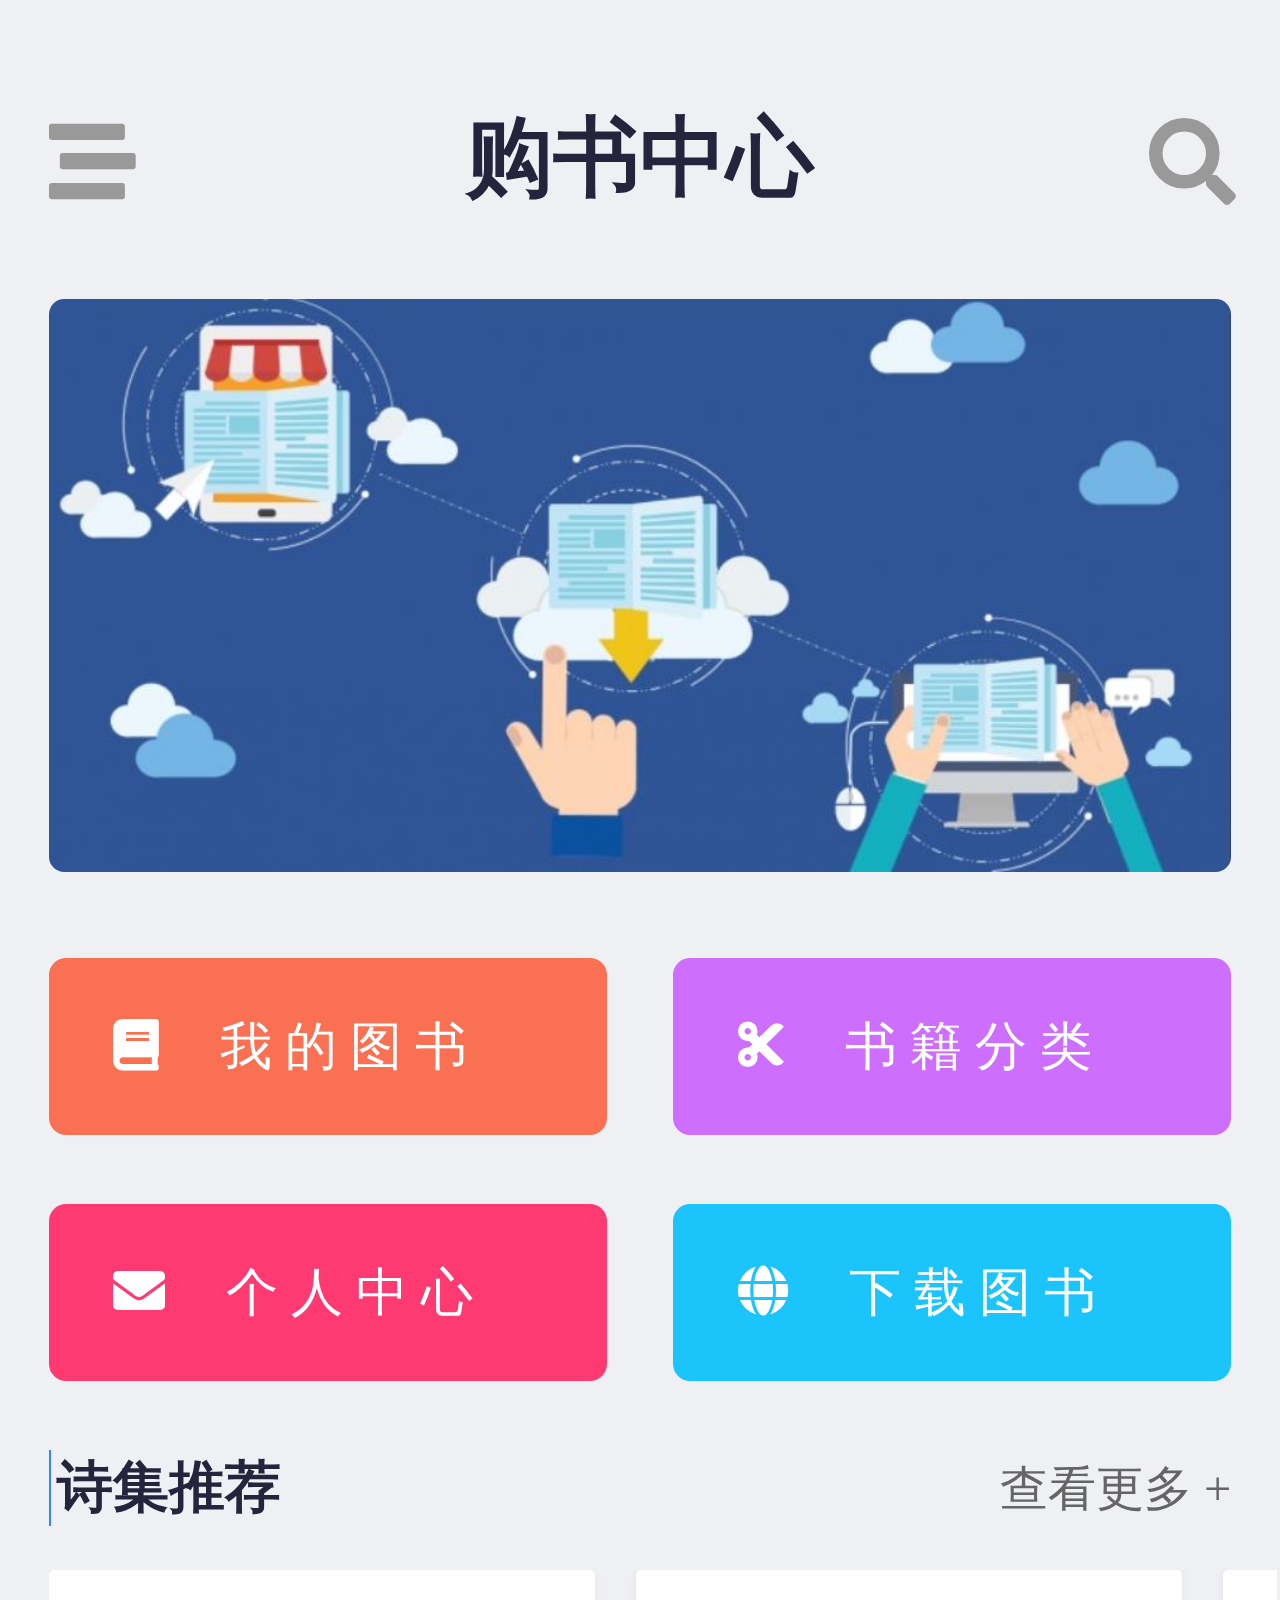
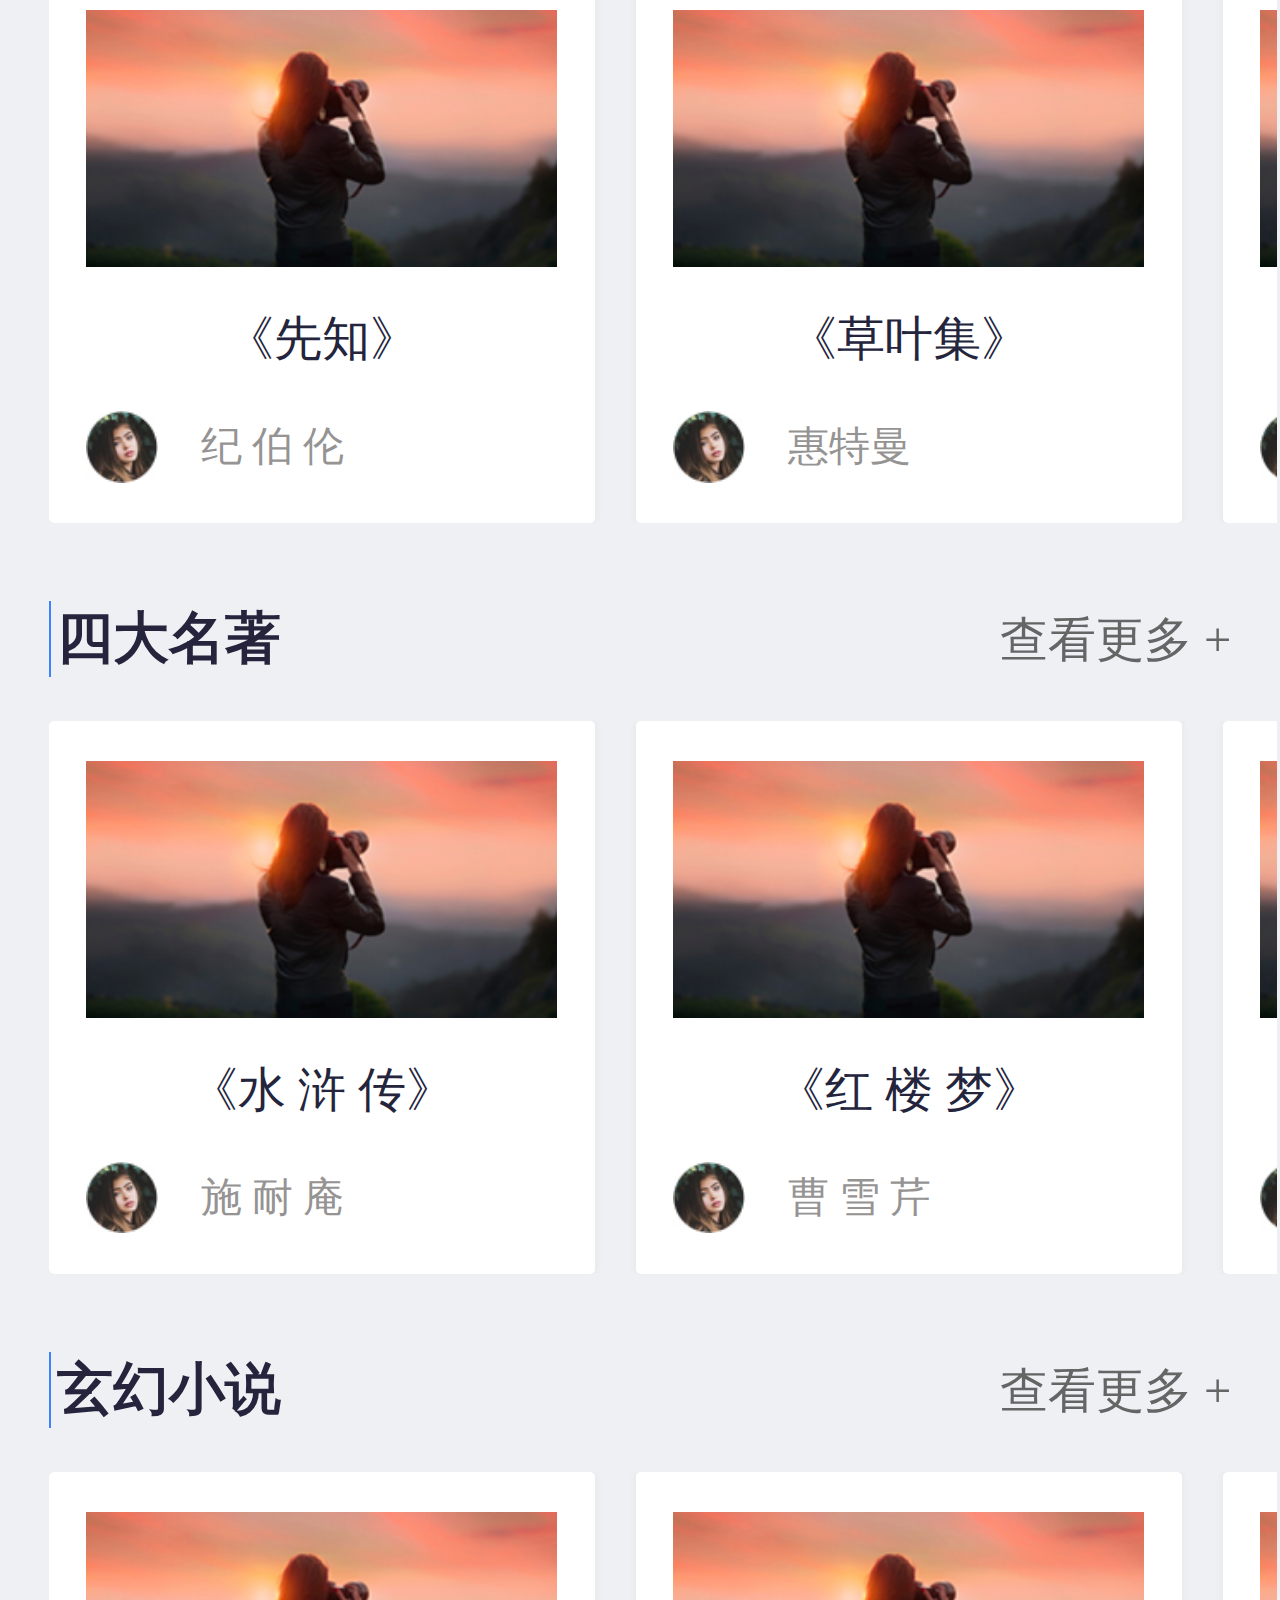
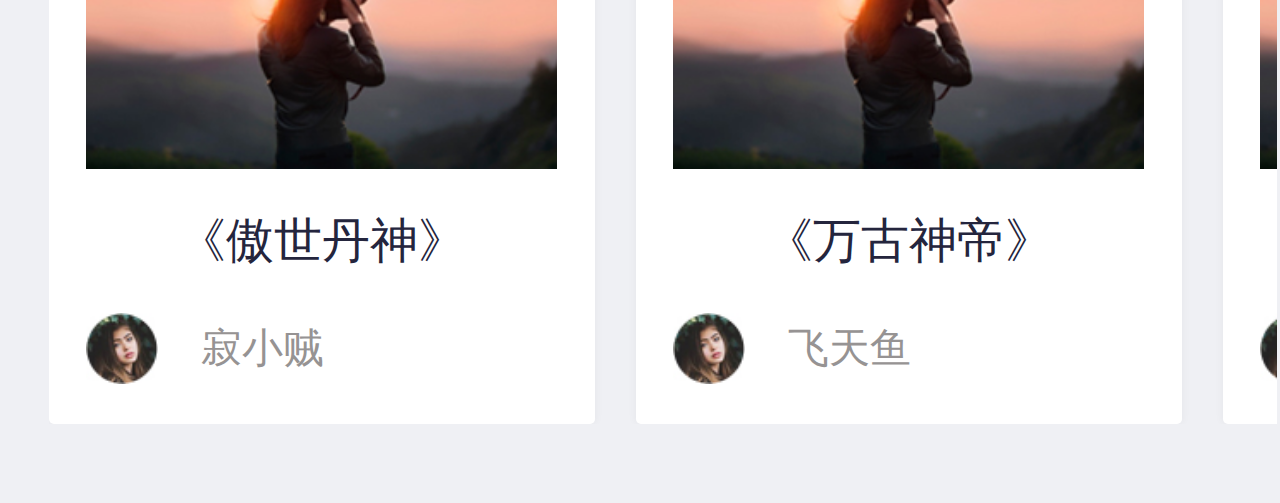
<file: index.html>
<!DOCTYPE html>
<html>
<head>
    <meta charset="UTF-8">
    <meta http-equiv="X-UA-Compatible" content="IE=edge">
    <meta name="viewport" content="width=device-width, initial-scale=1.0">
    <title>购书中心首页</title>
    <!-- 引入压缩版的图标字体库 -->
    <link rel="stylesheet" href="./fontawesome-free-5.15.2-web/css/all.min.css">
    <link rel="stylesheet" href="./css/style.css">
    <link rel="icon" href="./img/favicon.ico">
    <!-- 
        成果：https://a2539234134.github.io/book/index.html
        代码：https://github.com/a2539234134/book/
     -->
</head>
<body>
    <!-- 创建头部容器 -->
    <header class="top-bar">
        <div class="menu-btn">
            <a href="javascript:;">
                <i class="fa fa-stream" id="menu"></i>
                <div class="none-wrapper" id="nonew">
                    <div class="tabBar-nonew">
                        <span class="span-h2">书籍分类</span>
                    </div>
                    <ul class="menu-wrapper">
                        <li class="collapsed menu-li">
                            <span class="title">
                                四大名著
                                <i class="fa fa-angle-right angle"></i>
                            </span>
                            <span class="category">《西 游 记》</span>
                            <span class="category">《三 国 演 义》</span>
                            <span class="category" >《水 浒 传》</span>
                            <span class="category">《红 楼 梦》</span>
                        </li>
                        <li class="collapsed menu-li">
                            <span class="title">
                                诗集推荐
                                <i class="fa fa-angle-right angle"></i>
                            </span>
                            <span class="category">《先 知》</span>
                            <span class="category">《草 叶 集》</span>
                            <span class="category" >《新 月 集》</span>
                            <span class="category">《尝 试 集》</span>
                        </li>
                        <li class="collapsed menu-li">
                            <span class="title">
                                玄幻小说
                                <i class="fa fa-angle-right angle"></i>
                            </span>
                            <span class="category">《傲 世 丹 神》</span>
                            <span class="category">《万 古 神 帝》</span>
                            <span class="category" >《大 主 宰》</span>
                            <span class="category">《完 美 至 尊》</span>
                        </li>
                    </ul>
                </div>
            </a>
        </div>
        <h1 class="logo">
            <a href="#">购书中心</a>
        </h1>
        <div class="search-btn">
            <a href="./static/search.html">
                <i class="fas fa-search"></i>
            </a>
        </div>
    </header>


    <!-- 图片 -->
    <div class="banner">
        <img src="./img/books.png">
    </div>
    <!-- 设置四个功能小框 -->
    <nav class="menu">
        <a href="#" class="course">
            <i class="fas fa-book"></i>
            我 的 图 书
        </a>
        <a class="star" href="#">
            <i class="fas fa-cut"></i>
            书 籍 分 类
        </a>
        <a class="sub" href="#">
            <i class="fas fa-envelope"></i>
            个 人 中 心
        </a>
        <a href="#" class="download">
            <i class="fas fa-globe"></i>
            下 载 图 书
        </a>
    </nav>
    <!-- 课程列表 -->
    <div class="course-list">
        <!-- 列表的标题 -->
        <div class="title-div">
            <h2>诗集推荐</h2>
            <a href="javascript:;" class="more">查看更多 +</a>
        </div>
        <!-- 列表的容器 -->
        <div class="items-list">
            <div class="item">
                <!-- 封面 -->
                <div class="cover">
                    <img src="./img/02.jpg">
                </div>
                <!-- 小标题 -->
                <h3 class="course-title">
                    《先知》
                </h3>
                <!-- 用户信息 -->
                <div class="user-info">
                    <div class="avatar">
                        <img src="./img/04.jpg">
                    </div>
                    <div class="nickname">
                        纪 伯 伦
                    </div>
                </div>
            </div>
            <div class="item">
                <!-- 封面 -->
                <div class="cover">
                    <img src="./img/02.jpg">
                </div>
                <!-- 小标题 -->
                <h3 class="course-title">
                    《草叶集》
                </h3>
                <!-- 用户信息 -->
                <div class="user-info">
                    <div class="avatar">
                        <img src="./img/04.jpg">
                    </div>
                    <div class="nickname">
                        惠特曼
                    </div>
                </div>
            </div>
            <div class="item">
                <!-- 封面 -->
                <div class="cover">
                    <img src="./img/02.jpg">
                </div>
                <!-- 小标题 -->
                <h3 class="course-title">
                    《新月集》
                </h3>
                <!-- 用户信息 -->
                <div class="user-info">
                    <div class="avatar">
                        <img src="./img/04.jpg">
                    </div>
                    <div class="nickname">
                        泰戈尔
                    </div>
                </div>
            </div>
            <div class="item">
                <!-- 封面 -->
                <div class="cover">
                    <img src="./img/02.jpg">
                </div>
                <!-- 小标题 -->
                <h3 class="course-title">
                    《尝试集》
                </h3>
                <!-- 用户信息 -->
                <div class="user-info">
                    <div class="avatar">
                        <img src="./img/04.jpg">
                    </div>
                    <div class="nickname">
                        胡适
                    </div>
                </div>
            </div>
        </div>
    </div>
    <div class="course-list">
        <!-- 列表的标题 -->
        <div class="title-div">
            <h2>四大名著</h2>
            <a href="javascript:;" class="more">查看更多 +</a>
        </div>
        <!-- 列表的容器 -->
        <div class="items-list">
            <div class="item">
                <!-- 封面 -->
                <div class="cover">
                    <img src="./img/02.jpg">
                </div>
                <!-- 小标题 -->
                <h3 class="course-title">
                    《水 浒 传》
                </h3>
                <!-- 用户信息 -->
                <div class="user-info">
                    <div class="avatar">
                        <img src="./img/04.jpg">
                    </div>
                    <div class="nickname">
                        施 耐 庵
                    </div>
                </div>
            </div>
            <div class="item">
                <!-- 封面 -->
                <div class="cover">
                    <img src="./img/02.jpg">
                </div>
                <!-- 小标题 -->
                <h3 class="course-title">
                    《红 楼 梦》
                </h3>
                <!-- 用户信息 -->
                <div class="user-info">
                    <div class="avatar">
                        <img src="./img/04.jpg">
                    </div>
                    <div class="nickname">
                        曹 雪 芹
                    </div>
                </div>
            </div>
            <div class="item">
                <!-- 封面 -->
                <div class="cover">
                    <img src="./img/02.jpg">
                </div>
                <!-- 小标题 -->
                <h3 class="course-title">
                    《西 游 记》
                </h3>
                <!-- 用户信息 -->
                <div class="user-info">
                    <div class="avatar">
                        <img src="./img/04.jpg">
                    </div>
                    <div class="nickname">
                        吴 承 恩
                    </div>
                </div>
            </div>
            <div class="item">
                <!-- 封面 -->
                <div class="cover">
                    <img src="./img/02.jpg">
                </div>
                <!-- 小标题 -->
                <h3 class="course-title">
                    《三 国 演 义》 
                </h3>
                <!-- 用户信息 -->
                <div class="user-info">
                    <div class="avatar">
                        <img src="./img/04.jpg">
                    </div>
                    <div class="nickname">
                        罗贯中
                    </div>
                </div>
            </div>
        </div>
    </div>
    <div class="course-list">
        <!-- 列表的标题 -->
        <div class="title-div">
            <h2>玄幻小说</h2>
            <a href="javascript:;" class="more">查看更多 +</a>
        </div>
        <!-- 列表的容器 -->
        <div class="items-list">
            <div class="item">
                <!-- 封面 -->
                <div class="cover">
                    <img src="./img/02.jpg">
                </div>
                <!-- 小标题 -->
                <h3 class="course-title">
                    《傲世丹神》
                </h3>
                <!-- 用户信息 -->
                <div class="user-info">
                    <div class="avatar">
                        <img src="./img/04.jpg">
                    </div>
                    <div class="nickname">
                        寂小贼
                    </div>
                </div>
            </div>
            <div class="item">
                <!-- 封面 -->
                <div class="cover">
                    <img src="./img/02.jpg">
                </div>
                <!-- 小标题 -->
                <h3 class="course-title">
                    《万古神帝》
                </h3>
                <!-- 用户信息 -->
                <div class="user-info">
                    <div class="avatar">
                        <img src="./img/04.jpg">
                    </div>
                    <div class="nickname">
                        飞天鱼
                    </div>
                </div>
            </div>
            <div class="item">
                <!-- 封面 -->
                <div class="cover">
                    <img src="./img/02.jpg">
                </div>
                <!-- 小标题 -->
                <h3 class="course-title">
                    《大主宰》
                </h3>
                <!-- 用户信息 -->
                <div class="user-info">
                    <div class="avatar">
                        <img src="./img/04.jpg">
                    </div>
                    <div class="nickname">
                        天蚕土豆
                    </div>
                </div>
            </div>
            <div class="item">
                <!-- 封面 -->
                <div class="cover">
                    <img src="./img/02.jpg">
                </div>
                <!-- 小标题 -->
                <h3 class="course-title">
                    《完美至尊》
                </h3>
                <!-- 用户信息 -->
                <div class="user-info">
                    <div class="avatar">
                        <img src="./img/04.jpg">
                    </div>
                    <div class="nickname">
                        血凰幽洛
                    </div>
                </div>
            </div>
        </div>
    </div>
    <script src="./js/tools.js"></script>
    <script src="./js/index.js"></script>
</body>
</html>
</file>
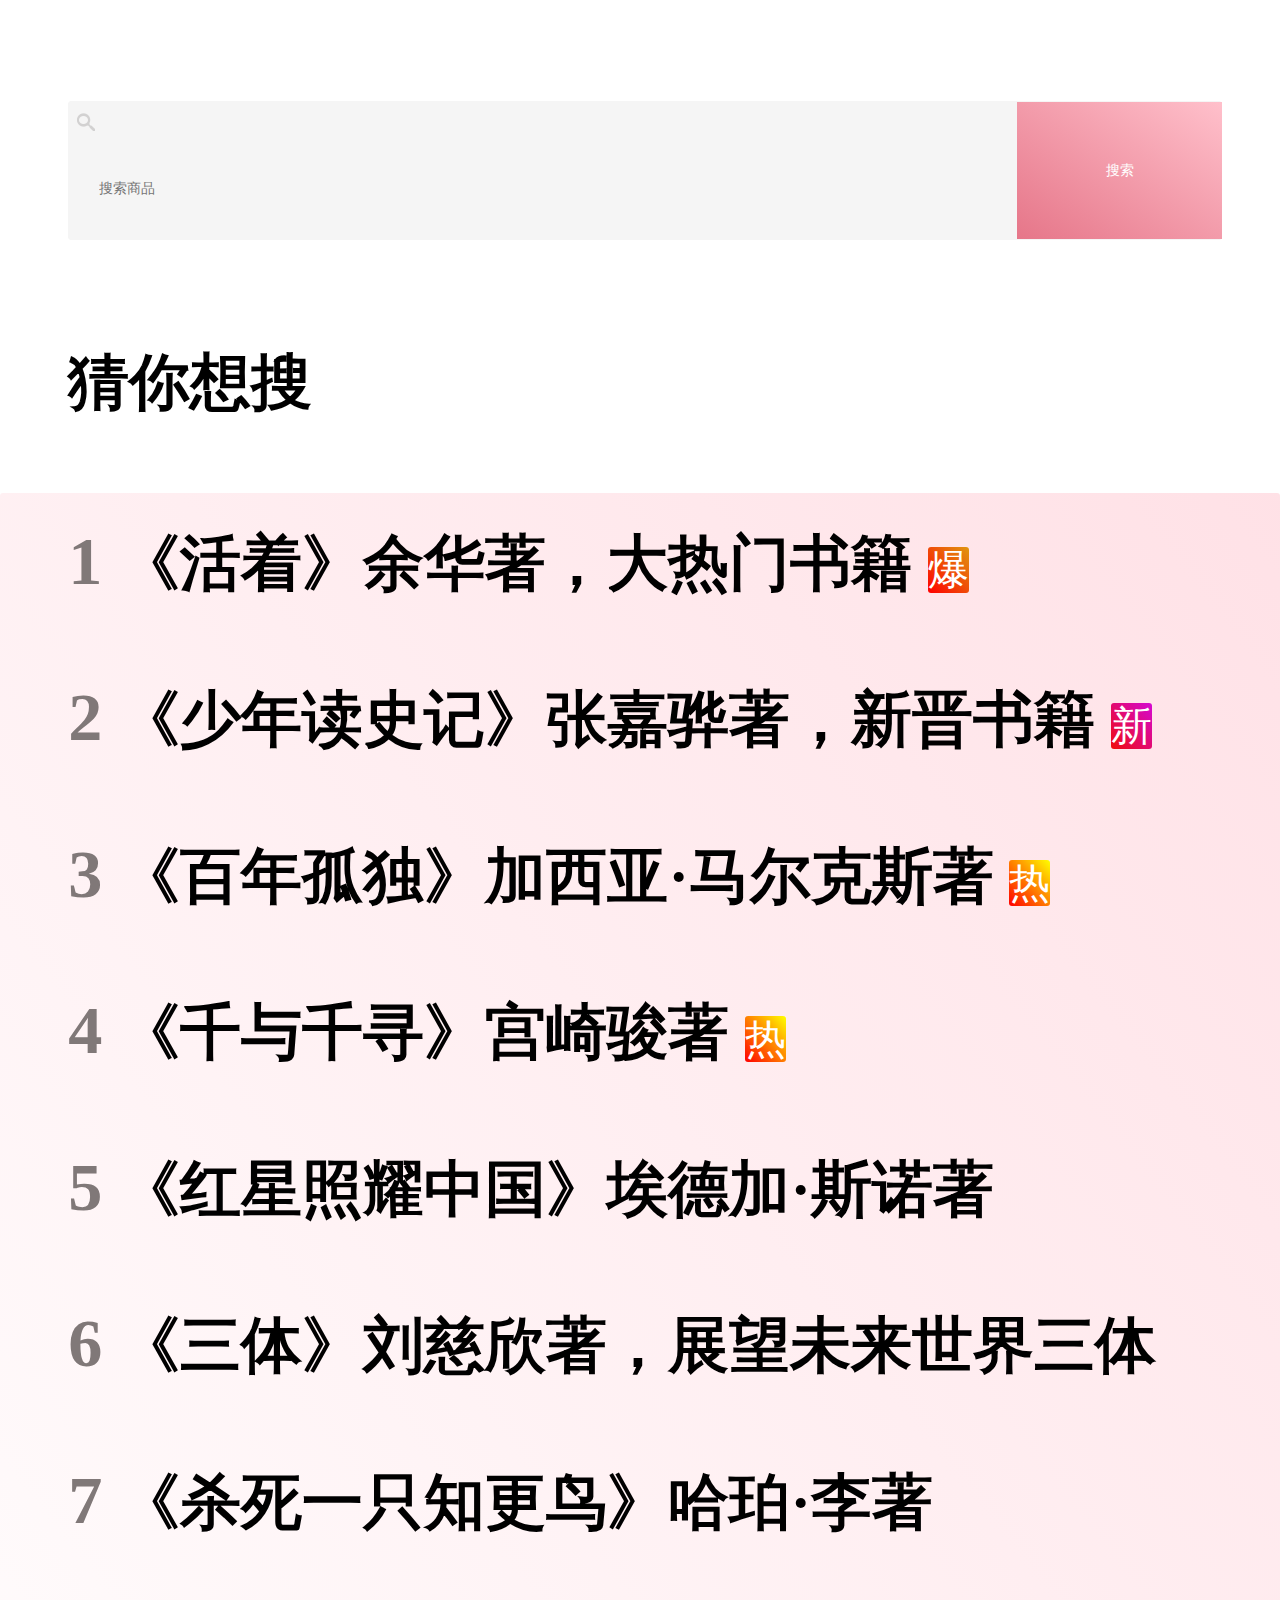
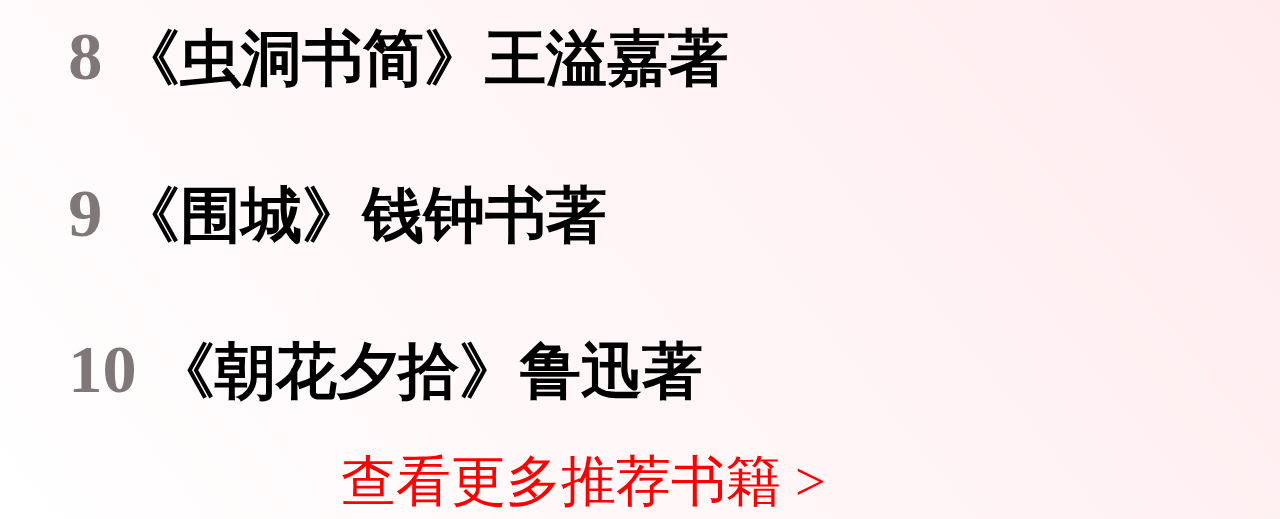
<file: static/search.html>
<!DOCTYPE html>
<html>
<head>
  <meta charset="UTF-8">
  <meta http-equiv="X-UA-Compatible" content="IE=edge">
  <meta name="viewport" content="width=device-width, initial-scale=1.0">
  <title>搜索页面</title>
  <!-- 创建页面图标 -->
  <link rel="icon" href="../img/favicon.ico">
  <!-- 导入css样式 -->
  <link rel="stylesheet" href="../css/search.css">
  <!-- 导入图标字体库 -->
  <link rel="stylesheet" href="../fontawesome-free-5.15.2-web/css/all.min.css">
</head>
<body>
  <!-- 搜索框 -->
  <div class="in-search clearfix">
    <div class="into-search">
        <i></i>
        <input class="inp" type="text" placeholder="搜索商品">
        <button class="btn">搜索</button>
    </div>
  </div>

  <!-- 模拟猜用户喜欢的图书内容 -->
  <div class="like-Infos">
    <span class="font-spans">猜你想搜</span>
    <ul class="books-Infos">
      <li>1
        <a href="javascript:;">
          《活着》余华著，大热门书籍
          <span class="infos-bao">爆</span>
        </a>
      </li>
      <li>2
        <a href="javascript:;">
          《少年读史记》张嘉骅著，新晋书籍
          <span class="infos-new">新</span>
        </a>
      </li>
      <li>3
        <a href="javascript:;">
          《百年孤独》加西亚·马尔克斯著
          <span class="infos-hot">热</span>
        </a>
      </li>
      <li>4
        <a href="javascript:;">
          《千与千寻》宫崎骏著
          <span class="infos-hot">热</span>
        </a>
      </li>
      <li>5
        <a href="javascript:;">
          《红星照耀中国》埃德加·斯诺著
        </a>
      </li>
      <li>6
        <a href="javascript:;">
          《三体》刘慈欣著，展望未来世界三体
        </a>
      </li>
      <li>7
        <a href="javascript:;">
          《杀死一只知更鸟》哈珀·李著
        </a>
      </li>
      <li>8
        <a href="javascript:;">
          《虫洞书简》王溢嘉著
        </a>
      </li>
      <li>9
        <a href="javascript:;">
          《围城》钱钟书著
        </a>
      </li>
      <li>10
        <a href="javascript:;">
          《朝花夕拾》鲁迅著
        </a>
      </li>
      <span class="more-Infos">查看更多推荐书籍 ></span>
    </ul>
  </div>
</body>
</html>
</file>
<file: css/style.css>
* {
  margin: 0;
  padding: 0;
  list-style-type: none;
}
body {
  -webkit-tap-highlight-color: rgba(0, 0, 0, 0);
}
.w,
.top-bar,
.banner,
.menu,
.course-list {
  width: 17.325rem;
  margin: 0 auto;
}
html {
  font-size: 5.33333333vw;
  background-color: #eff0f4;
  position: relative;
}
a {
  text-decoration: none;
}
.collapsed {
  height: 2.5rem;
}
.top-bar {
  display: flex;
  height: 4.375rem;
  line-height: 4.375rem;
  justify-content: space-between;
  align-items: center;
}
.top-bar a {
  color: #24253d;
  font-size: 1.27rem;
}
.top-bar a i {
  color: #999999;
  display: block;
  width: 1.2rem;
  height: 0.9rem;
}
.top-bar a .none-wrapper {
  height: 100%;
  width: 0;
  overflow: hidden;
  background: whitesmoke;
  position: absolute;
  top: 4.375rem;
  left: 0;
  transition: width 0.5s;
  z-index: 999;
}
.top-bar a .none-wrapper .tabBar-nonew {
  width: 100%;
  height: 49px;
  background: white;
  overflow: hidden;
  position: relative;
  border-bottom: 1px solid whitesmoke;
  box-shadow: 0 1px 10px 1px rgba(0, 0, 0, 0.219);
  line-height: 49px;
  text-align: center;
}
.top-bar a .none-wrapper .tabBar-nonew .span-h2 {
  font-size: 1rem;
  font-weight: 600;
}
.top-bar a .none-wrapper .menu-wrapper {
  margin-top: 1rem;
}
.top-bar a .none-wrapper .menu-wrapper li {
  overflow: hidden;
  box-shadow: 0 1px 3px 1px rgba(0, 0, 0, 0.219);
}
.top-bar a .none-wrapper .menu-wrapper .title {
  display: block;
  width: 100%;
  height: 2.75rem;
  background: rgba(255, 255, 255, 0.808);
  line-height: 3rem;
  box-shadow: 0px 1px 5px 1px rgba(0, 0, 0, 0.219);
  font-size: 1rem;
  font-weight: 550;
  color: rgba(245, 12, 12, 0.705);
  padding-left: 1rem;
  position: relative;
}
.top-bar a .none-wrapper .menu-wrapper .title i {
  position: absolute;
  right: 1rem;
  bottom: 0;
  top: 0;
  margin: auto 0;
}
.top-bar a .none-wrapper .menu-wrapper .category {
  display: block;
  width: 100%;
  height: 2rem;
  line-height: 2rem;
  font-size: 0.75rem;
  box-shadow: 0 1px 1px 1px rgba(0, 0, 0, 0.219);
  padding-left: 1rem;
}
.banner img {
  width: 100%;
  border-radius: 0.225rem;
}
.menu {
  height: 8.225rem;
  display: flex;
  flex-flow: row wrap;
  justify-content: space-between;
  align-content: space-evenly;
  font-size: 0.762rem;
}
.menu a {
  width: 8.175rem;
  height: 2.6rem;
  color: #fff;
  border-radius: 0.25rem;
  line-height: 2.6rem;
}
.menu a i {
  margin: 0 0.7rem 0 0.95rem;
}
.menu .course {
  background-color: #f97053;
}
.menu .star {
  background-color: #cd6efe;
}
.menu .sub {
  background-color: #ff3971;
}
.menu .download {
  background-color: #1bc4fb;
}
.course-list {
  height: 9.85rem;
  display: flex;
  flex-flow: column;
  justify-content: space-between;
  margin-bottom: 1.15rem;
}
.course-list .title-div {
  display: flex;
  justify-content: space-between;
  align-items: center;
}
.course-list h2 {
  font-size: 0.8255rem;
  color: #24253d;
  border-left: 2px solid #3a84ff;
  padding-left: 0.1rem;
}
.course-list a {
  color: #656565;
  font-size: 0.7095rem;
}
.items-list {
  display: flex;
  width: 18rem;
  overflow-x: auto;
}
.item {
  flex: none;
  box-sizing: border-box;
  width: 8rem;
  height: 8.1rem;
  padding: 0 0.55rem;
  background-color: #fff;
  box-shadow: 0 0 10px rgba(0, 0, 0, 0.05);
  border-radius: 5px;
  display: flex;
  flex-flow: column;
  justify-content: space-evenly;
  margin-right: 0.6rem;
}
.item img {
  width: 100%;
  vertical-align: top;
}
.item .course-title {
  font-size: 0.7rem;
  color: #24253d;
  font-weight: 500;
  text-align: center;
}
.item .user-info {
  display: flex;
  align-items: center;
}
.item .avatar {
  width: 1.05rem;
  height: 1.05rem;
}
.item .nickname {
  font-size: 0.6rem;
  color: #969393;
  margin-left: 0.625rem;
}
/*# sourceMappingURL=./style.css.map */
</file>
<file: css/search.css>
* {
  margin: 0;
  padding: 0;
  list-style-type: none;
}
body {
  -webkit-tap-highlight-color: rgba(0, 0, 0, 0);
}
html {
  font-size: 5.33333333vw;
  background-color: white;
}
.clearfix::before,
.clearfix::after {
  content: '';
  display: table;
  clear: both;
}
input {
  outline: none;
}
a {
  text-decoration: none;
}
.in-search {
  width: 100%;
  height: 5rem;
  float: left;
  position: relative;
  line-height: 5rem;
}
.in-search .into-search {
  width: 90%;
  height: 2rem;
  border: 1px solid whitesmoke;
  border-radius: 3px;
  background: whitesmoke;
  line-height: 2rem;
  position: absolute;
  top: 0;
  bottom: 0;
  left: 1rem;
  margin: auto 0;
}
.in-search .into-search i {
  position: absolute;
  width: 30px;
  height: 40px;
  background: url("../img/icons.png") no-repeat;
  background-position: 0px -337px;
  margin: 0 8px;
  margin-right: 0;
}
.in-search .into-search .inp {
  width: 10rem;
  border: 0;
  outline: none;
  font-size: 14px;
  margin-left: 30px ;
  background: whitesmoke;
}
.in-search .into-search .btn {
  width: 3rem;
  height: 2rem;
  background-image: linear-gradient(to left bottom, pink, #e67689);
  border: none;
  padding: 0;
  font-size: 14px;
  position: absolute;
  outline: none;
  color: white;
  right: -1px;
}
.like-Infos .font-spans {
  font-size: 0.9rem;
  font-weight: 600;
  padding-left: 1rem;
}
.like-Infos .books-Infos {
  background-image: linear-gradient(to top right, rgba(255, 255, 255, 0.5), rgba(255, 192, 203, 0.473));
  margin-top: 1rem;
  padding-left: 1rem;
  border-radius: 3px;
}
.like-Infos .books-Infos .more-Infos {
  font-size: 0.8rem;
  padding-left: 4rem;
  color: red;
  cursor: pointer;
}
.like-Infos .books-Infos li {
  width: 100%;
  height: 2rem;
  line-height: 2rem;
  color: #807878;
  font-weight: 650;
  margin-top: 20px;
}
.like-Infos .books-Infos li a {
  color: black;
  font-size: 0.9rem;
}
.like-Infos .books-Infos li a span {
  font-size: 0.6rem;
  color: white;
  font-weight: normal;
  border-radius: 3px;
}
.like-Infos .books-Infos li a .infos-bao {
  background: linear-gradient(to top right, red, #e0970f);
}
.like-Infos .books-Infos li a .infos-new {
  background: linear-gradient(to top right, #f00c0c, #d409d4);
}
.like-Infos .books-Infos li a .infos-hot {
  background: linear-gradient(to top right, red, yellow);
}
/*# sourceMappingURL=./search.css.map */
</file>
